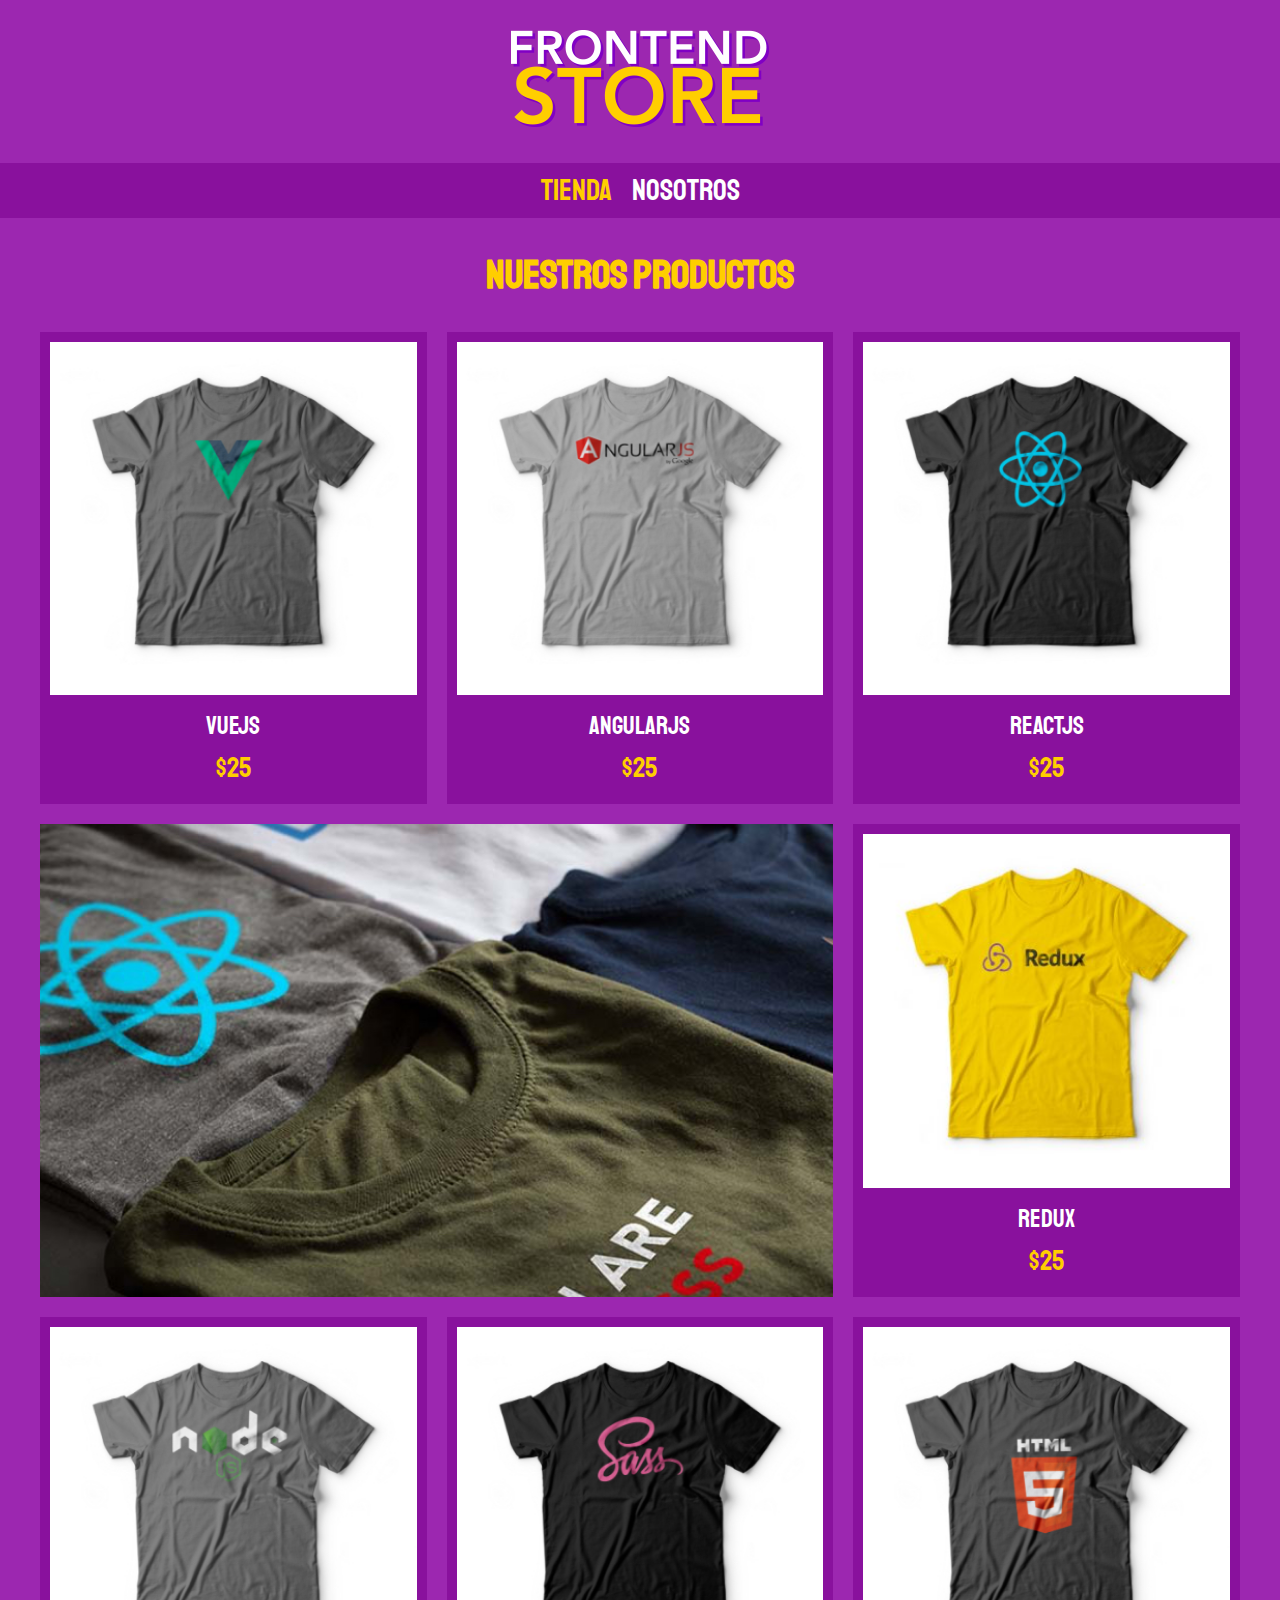
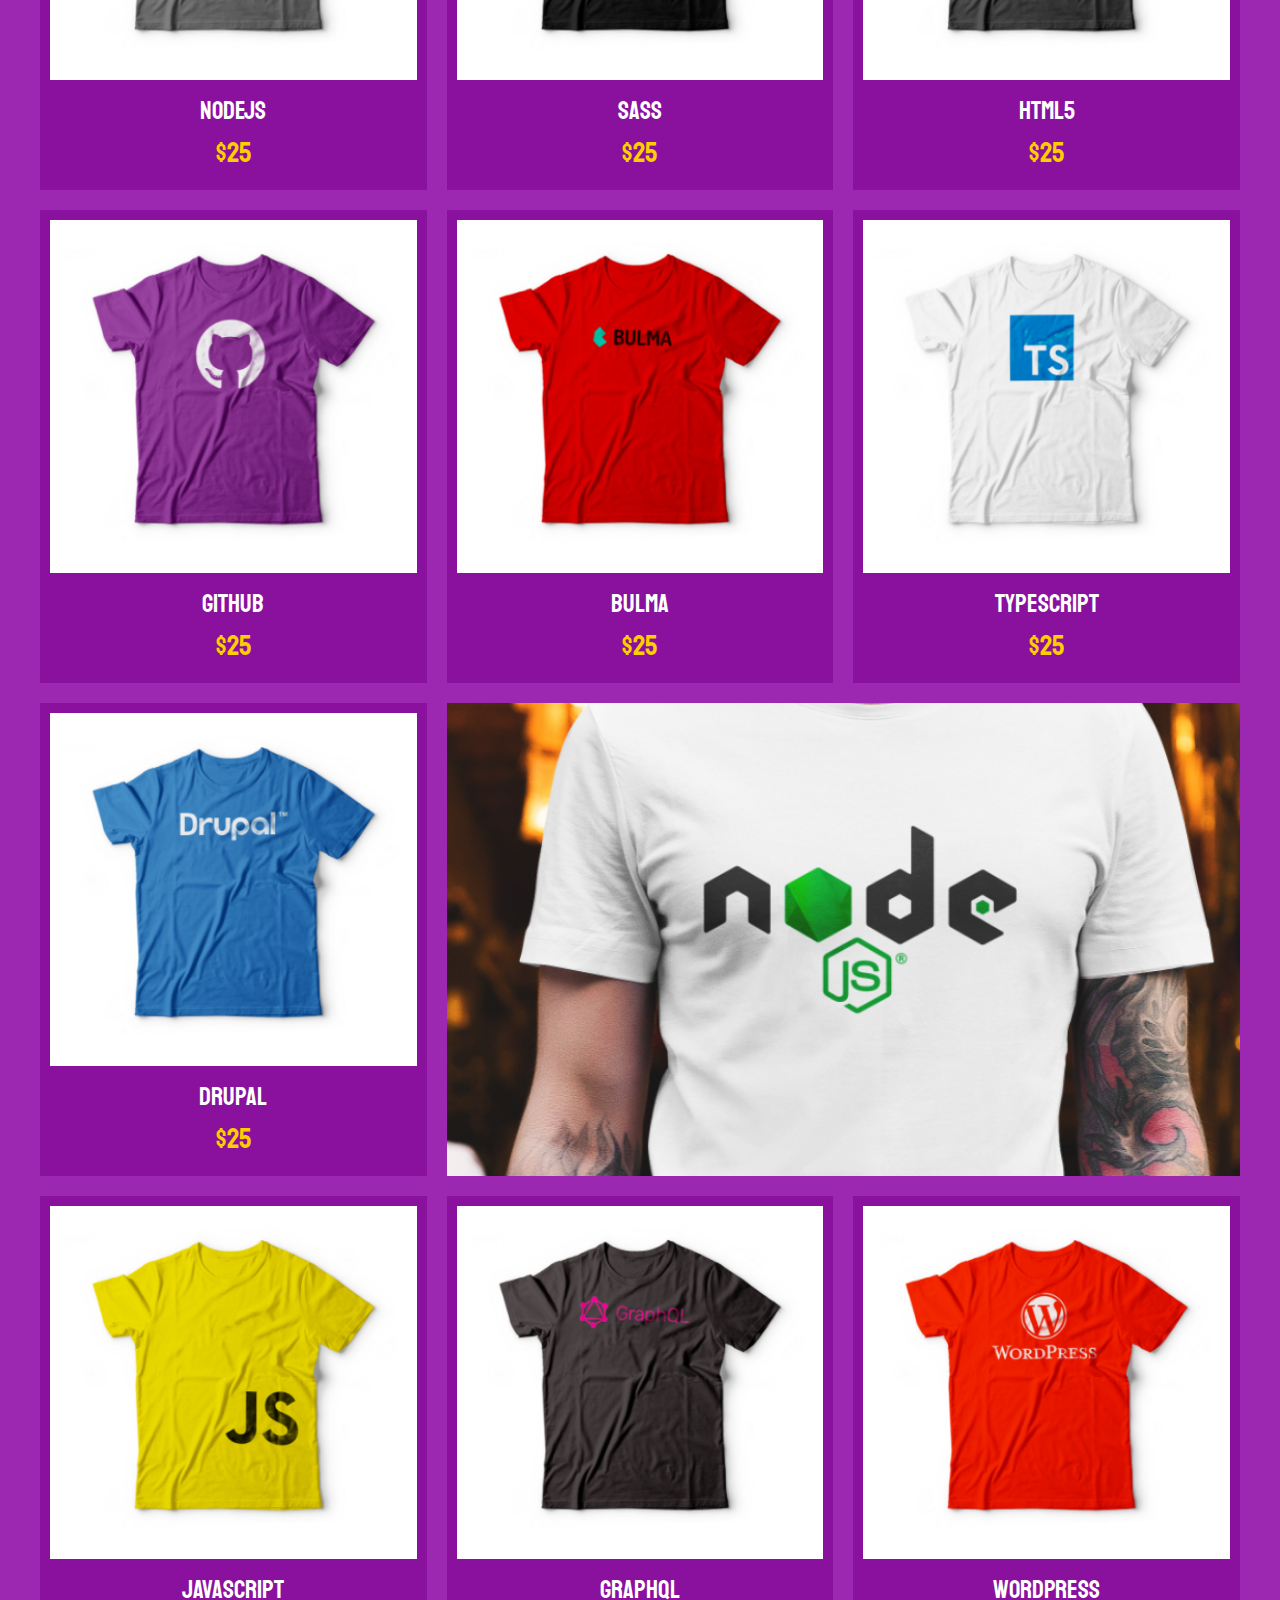
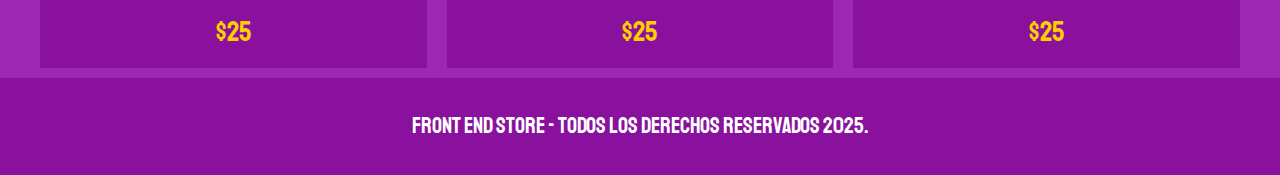
<file: index.html>
<!DOCTYPE html>
<html lang="en">
<head>
    <meta charset="UTF-8">
    <meta name="viewport" content="width=device-width, initial-scale=1.0">
    <title>FrontEnd store</title>
    <link rel="stylesheet" href="css/normalize.css">
    <link rel="preconnect" href="https://fonts.googleapis.com">
<link rel="preconnect" href="https://fonts.gstatic.com" crossorigin>
<link href="https://fonts.googleapis.com/css2?family=Source+Serif+4:ital,opsz,wght@0,8..60,200..900;1,8..60,200..900&family=Staatliches&display=swap" rel="stylesheet">
    <link rel="stylesheet" href="css/styles.css">
</head>
<body>
    <header class="header"><!--Bloque 1-->
        <a href="index.html">
            <img class="header__logo" src="img/logo.png" alt="Logotipo" > <!--Elemento del bloque-->
        </a>
    </header>
    <nav class="navegacion"><!--Bloque 2-->
        <a href="index.html" class="navegacion__enlace navegacion__enlace--activo">Tienda</a>
        <a href="nosotros.html" class="navegacion__enlace">Nosotros</a>
    </nav>

    <main class="contenedor">
        <h1>Nuestros productos</h1>
        <div class="grid">
            <div class="producto">
                <a href="producto.html">
                    
                </a>
                <img class="producto__imagen" src="img/1.jpg" alt="Imagen de camisa">
                
                <div class="producto__informacion">
                    <p class="producto__nombre">VueJS</p>
                    <p class="producto__precio">$25</p>
                </div>
            </div><!--Producto-->

            <div class="producto">
                <a href="producto.html">
                    
                </a>
                <img class="producto__imagen" src="img/2.jpg" alt="Imagen de camisa">
                
                <div class="producto__informacion">
                    <p class="producto__nombre">AngularJS</p>
                    <p class="producto__precio">$25</p>
                </div>
            </div><!--Producto-->

            <div class="producto">
                <a href="producto.html">
                    <img class="producto__imagen" src="img/3.jpg" alt="Imagen de camisa">
                </a>
                
                <div class="producto__informacion">
                    <p class="producto__nombre">ReactJS</p>
                    <p class="producto__precio">$25</p>
                </div>
            </div><!--Producto-->

            <div class="producto">
                <a href="producto.html"></a>
                <img class="producto__imagen" src="img/4.jpg" alt="Imagen de camisa">
                <div class="producto__informacion">
                    <p class="producto__nombre">Redux</p>
                    <p class="producto__precio">$25</p>
                </div>
            </div><!--Producto-->

            <div class="producto">
                <a href="producto.html"></a>
                <img class="producto__imagen" src="img/5.jpg" alt="Imagen de camisa">
                <div class="producto__informacion">
                    <p class="producto__nombre">NodeJS</p>
                    <p class="producto__precio">$25</p>
                </div>
            </div><!--Producto-->

            <div class="producto">
                <a href="producto.html"></a>
                <img class="producto__imagen" src="img/6.jpg" alt="Imagen de camisa">
                <div class="producto__informacion">
                    <p class="producto__nombre">Sass</p>
                    <p class="producto__precio">$25</p>
                </div>
            </div><!--Producto-->

            <div class="producto">
                <a href="producto.html"></a>
                <img class="producto__imagen" src="img/7.jpg" alt="Imagen de camisa">
                <div class="producto__informacion">
                    <p class="producto__nombre">HTML5</p>
                    <p class="producto__precio">$25</p>
                </div>
            </div><!--Producto-->

            <div class="producto">
                <a href="producto.html"></a>
                <img class="producto__imagen" src="img/8.jpg" alt="Imagen de camisa">
                <div class="producto__informacion">
                    <p class="producto__nombre">GitHub</p>
                    <p class="producto__precio">$25</p>
                </div>
            </div><!--Producto-->

            <div class="producto">
                <a href="producto.html"></a>
                <img class="producto__imagen" src="img/9.jpg" alt="Imagen de camisa">
                <div class="producto__informacion">
                    <p class="producto__nombre">Bulma</p>
                    <p class="producto__precio">$25</p>
                </div>
            </div><!--Producto-->

            <div class="producto">
                <a href="producto.html"></a>
                <img class="producto__imagen" src="img/10.jpg" alt="Imagen de camisa">
                <div class="producto__informacion">
                    <p class="producto__nombre">Typescript</p>
                    <p class="producto__precio">$25</p>
                </div>
            </div><!--Producto-->

            <div class="producto">
                <a href="producto.html"></a>
                <img class="producto__imagen" src="img/11.jpg" alt="Imagen de camisa">
                <div class="producto__informacion">
                    <p class="producto__nombre">Drupal</p>
                    <p class="producto__precio">$25</p>
                </div>
            </div><!--Producto-->

            <div class="producto">
                <a href="producto.html"></a>
                <img class="producto__imagen" src="img/12.jpg" alt="Imagen de camisa">
                <div class="producto__informacion">
                    <p class="producto__nombre">JavaScript</p>
                    <p class="producto__precio">$25</p>
                </div>
            </div><!--Producto-->

            <div class="producto">
                <a href="producto.html"></a>
                <img class="producto__imagen" src="img/13.jpg" alt="Imagen de camisa">
                <div class="producto__informacion">
                    <p class="producto__nombre">GraphQL</p>
                    <p class="producto__precio">$25</p>
                </div>
            </div><!--Producto-->

            <div class="producto">
                <a href="producto.html"></a>
                <img class="producto__imagen" src="img/14.jpg" alt="Imagen de camisa">
                <div class="producto__informacion">
                    <p class="producto__nombre">WordPress</p>
                    <p class="producto__precio">$25</p>
                </div>
            </div><!--Producto-->
            <div class="grafico grafico--camisas"></div>
            <div class="grafico grafico--node"></div>

        </div>

    </main>
</body>
<footer class="footer"><!--Otro bloque-->
    <p class="footer__texto">Front End Store - Todos los derechos reservados 2025.</p>
</footer>
</html>
</file>
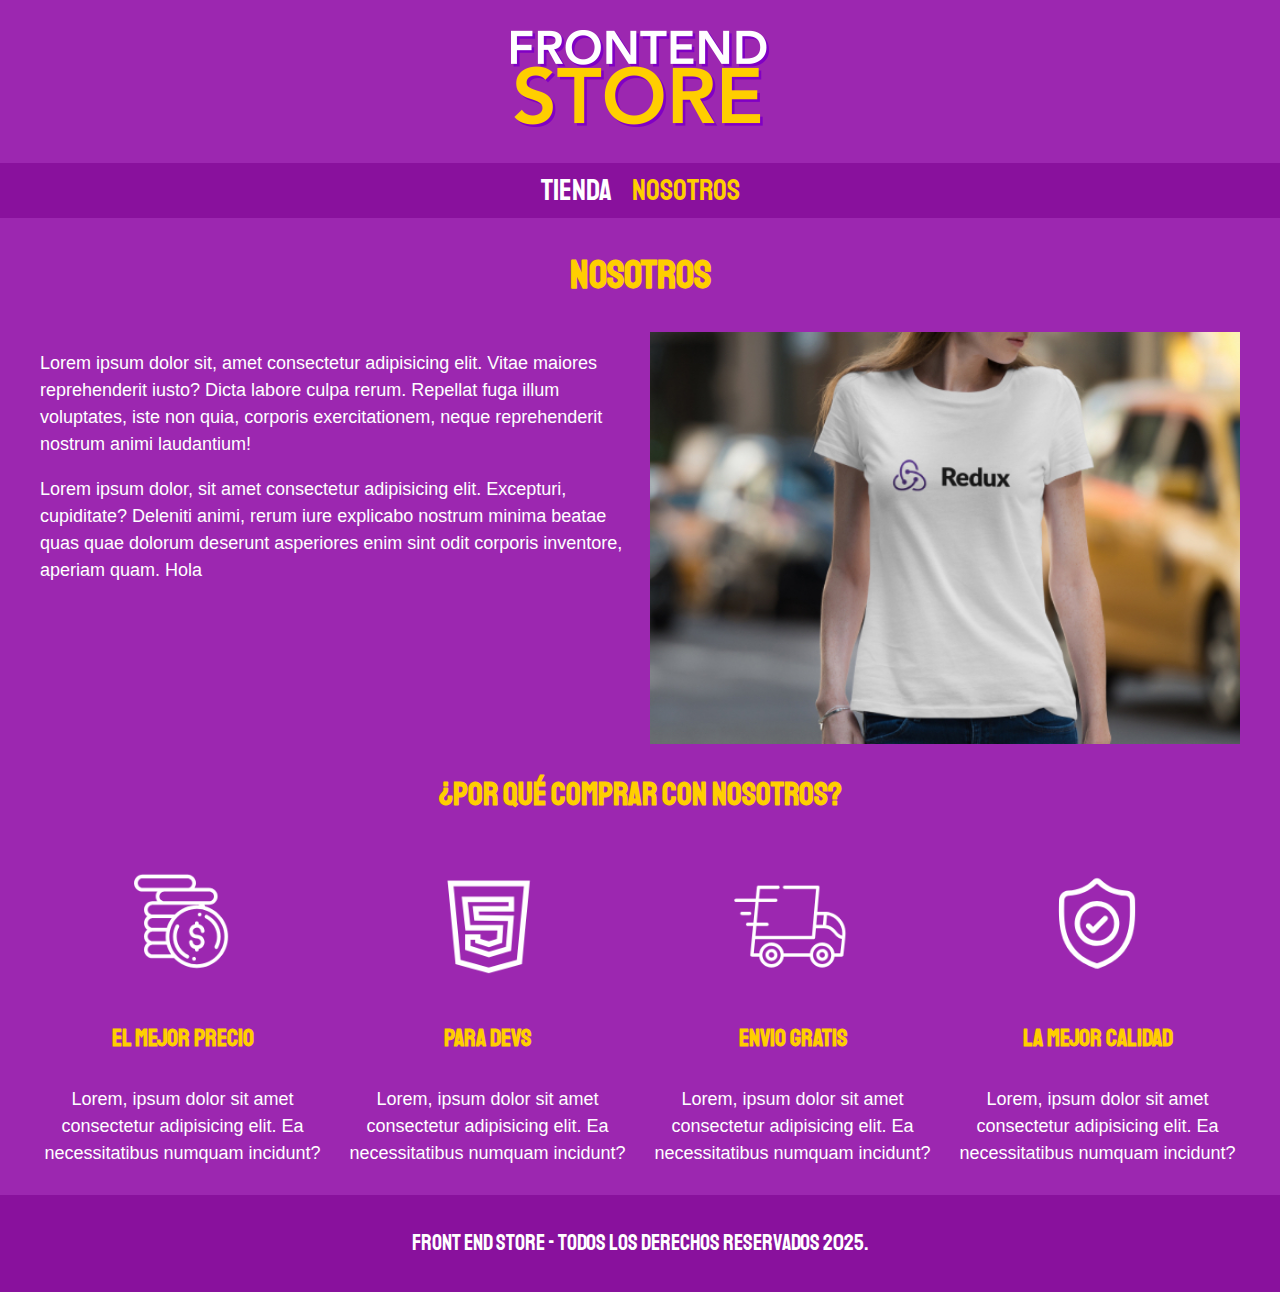
<file: nosotros.html>
<!DOCTYPE html>
<html lang="en">
<head>
    <meta charset="UTF-8">
    <meta name="viewport" content="width=device-width, initial-scale=1.0">
    <title>FrontEnd store</title>
    <link rel="stylesheet" href="css/normalize.css">
    <link rel="preconnect" href="https://fonts.googleapis.com">
<link rel="preconnect" href="https://fonts.gstatic.com" crossorigin>
<link href="https://fonts.googleapis.com/css2?family=Source+Serif+4:ital,opsz,wght@0,8..60,200..900;1,8..60,200..900&family=Staatliches&display=swap" rel="stylesheet">
    <link rel="stylesheet" href="css/styles.css">
</head>
<body>
    <header class="header"><!--Bloque 1-->
        <a href="index.html">
            <img class="header__logo" src="img/logo.png" alt="Logotipo" > <!--Elemento del bloque-->
        </a>
    </header>
    <nav class="navegacion"><!--Bloque 2-->
        <a href="index.html" class="navegacion__enlace">Tienda</a>
        <a href="nosotros.html" class="navegacion__enlace navegacion__enlace--activo">Nosotros</a>
    </nav>

    <main class="contenedor">
        <h1>Nosotros</h1>

        <div class="nosotros">
            <div class="nosotros__contenido">
                <p>Lorem ipsum dolor sit, amet consectetur adipisicing elit. Vitae maiores reprehenderit iusto? Dicta labore culpa rerum. Repellat fuga illum voluptates, iste non quia, corporis exercitationem, neque reprehenderit nostrum animi laudantium!  </p>

                <p>Lorem ipsum dolor, sit amet consectetur adipisicing elit. Excepturi, cupiditate? Deleniti animi, rerum iure explicabo nostrum minima beatae quas quae dolorum deserunt asperiores enim sint odit corporis inventore, aperiam quam. Hola</p>
             

            </div>
            <img src="img/nosotros.jpg" alt="Imagen nosotros" class="nosotros__imagen">
        </div>
    </main>

    <section class="contenedor comprar">
        <h2 class="comprar__titulo">¿Por qué comprar con nosotros?</h2>
        <div class="bloques">
            <div class="bloque">
                <img class="bloque__imagen" src="img/icono_1.png" alt="por que comprar">
                <h3 class="bloque__titulo">El mejor precio</h3>
                <p>Lorem, ipsum dolor sit amet consectetur adipisicing elit. Ea necessitatibus numquam incidunt? </p>
            </div><!--bloque-->

            <div class="bloque">
                <img class="bloque__imagen" src="img/icono_2.png" alt="por que comprar">
                <h3 class="bloque__titulo">Para devs</h3>
                <p>Lorem, ipsum dolor sit amet consectetur adipisicing elit. Ea necessitatibus numquam incidunt? </p>
            </div><!--bloque-->

            <div class="bloque">
                <img class="bloque__imagen" src="img/icono_3.png" alt="por que comprar">
                <h3 class="bloque__titulo">Envio gratis</h3>
                <p>Lorem, ipsum dolor sit amet consectetur adipisicing elit. Ea necessitatibus numquam incidunt? </p>
            </div><!--bloque-->

            <div class="bloque">
                <img class="bloque__imagen" src="img/icono_4.png" alt="por que comprar">
                <h3 class="bloque__titulo">La mejor calidad</h3>
                <p>Lorem, ipsum dolor sit amet consectetur adipisicing elit. Ea necessitatibus numquam incidunt? </p>
            </div><!--bloque-->
        </div><!--bloques-->

    </section>
    
</body>

<footer class="footer"><!--Otro bloque-->
    <p class="footer__texto">Front End Store - Todos los derechos reservados 2025.</p>
</footer>
</html>
</file>
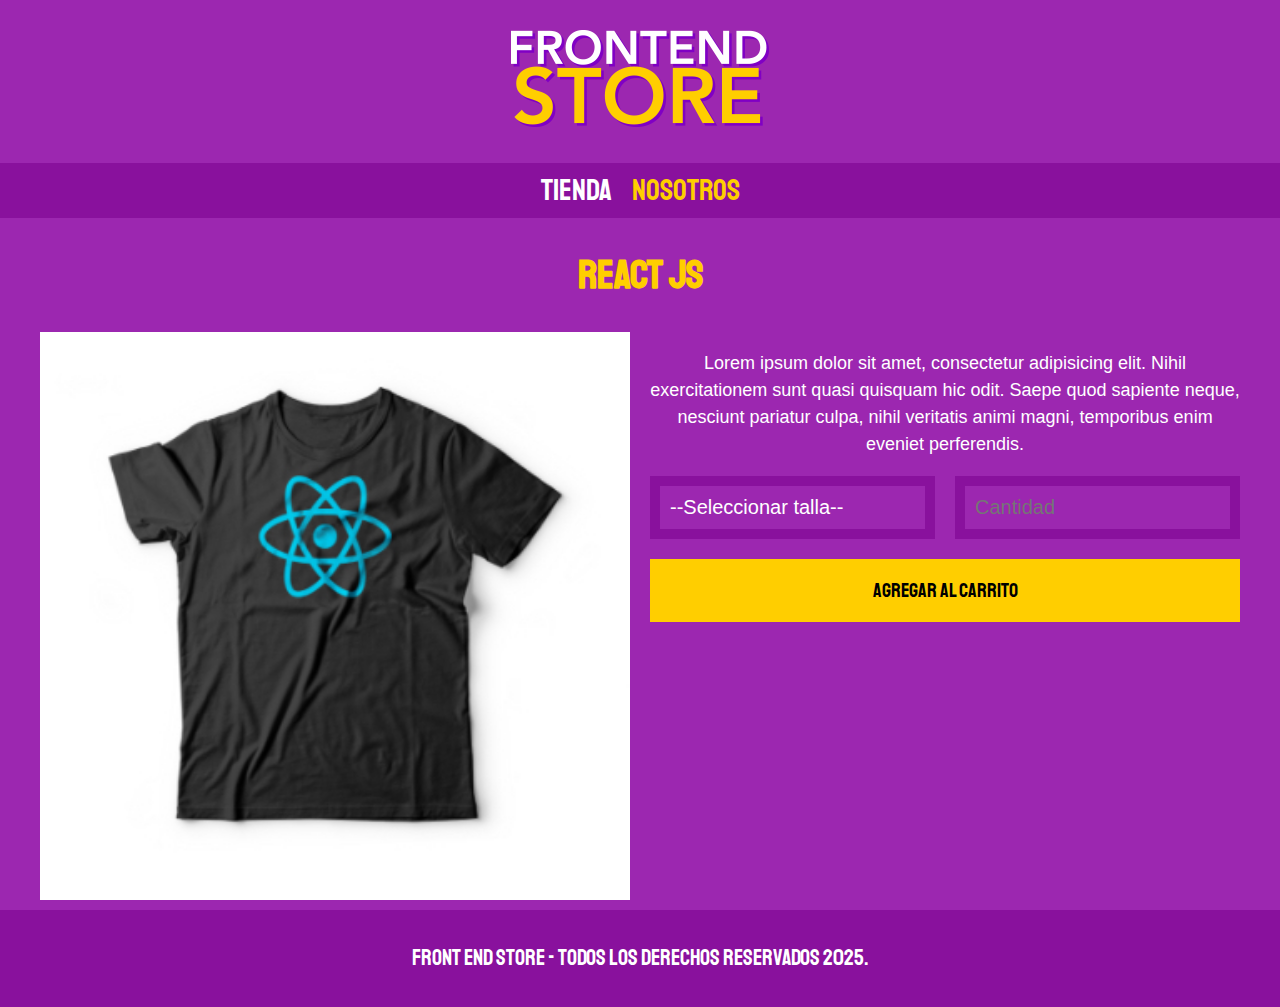
<file: producto.html>
<!DOCTYPE html>
<html lang="en">
<head>
    <meta charset="UTF-8">
    <meta name="viewport" content="width=device-width, initial-scale=1.0">
    <title>FrontEnd store</title>
    <link rel="stylesheet" href="css/normalize.css">
    <link rel="preconnect" href="https://fonts.googleapis.com">
<link rel="preconnect" href="https://fonts.gstatic.com" crossorigin>
<link href="https://fonts.googleapis.com/css2?family=Source+Serif+4:ital,opsz,wght@0,8..60,200..900;1,8..60,200..900&family=Staatliches&display=swap" rel="stylesheet">
    <link rel="stylesheet" href="css/styles.css">
</head>
<body>
    <header class="header"><!--Bloque 1-->
        <a href="index.html">
            <img class="header__logo" src="img/logo.png" alt="Logotipo" > <!--Elemento del bloque-->
        </a>
    </header>
    <nav class="navegacion"><!--Bloque 2-->
        <a href="index.html" class="navegacion__enlace">Tienda</a>
        <a href="nosotros.html" class="navegacion__enlace navegacion__enlace--activo">Nosotros</a>
    </nav>

    <main class="contenedor">
        <h1>React JS</h1>

        <div class="camisa">
            <img class="camisa__imagen" src="img/3.jpg" alt="Imagen del producto">

            <div class="camisa__contenido">
                <p>Lorem ipsum dolor sit amet, consectetur adipisicing elit. Nihil exercitationem sunt quasi quisquam hic odit. Saepe quod sapiente neque, nesciunt pariatur culpa, nihil veritatis animi magni, temporibus enim eveniet perferendis.</p>

                <form class="formulario" action="">
                    <select class="formulario__campo" id="">
                        <option value="" disabled selected>--Seleccionar talla--</option>
                        <option value="">Chica</option>
                        <option value="">Mediana</option>
                        <option value="">Grande</option>
                    </select>
                    <input class="formulario__campo" type="number" name="" id="" placeholder="Cantidad" min="1">
                    <input class="formulario__submit" type="submit" value="Agregar al carrito">
                </form>

            </div>
        </div>

    </main>
    
</body>
<footer class="footer"><!--Otro bloque-->
    <p class="footer__texto">Front End Store - Todos los derechos reservados 2025.</p>
</footer>
</html>
</file>
<file: css/styles.css>
:root{
    --primario:#9C27B0;
    --primarioOscuro:#89119D;
    --secundario:#FFCE00;
    --secundarioOscuro:rgb(233,287,2);
    --blanco:#FFF;
    --negro:#000;

    --fuente-principal:"Staatliches",cursive;
}

.fuente {
    font-family: "Source Serif 4", serif;
    font-optical-sizing: auto;
    font-weight: 400;
    font-style: normal;
}


html{
    box-sizing: border-box;
    font-size: 62.5%;
}
*,*:before,*:after{
    box-sizing: inherit;
}

/*Globales*/
body{
    font-family: "Source Serif 4", serif;
    font-optical-sizing: auto;
    font-weight: 400;
    font-style: normal;
    background-color: var(--primario);
    font-size: 1.6rem;
    line-height: 1.5;
}

p{
    font-size: 1.8rem;
    font-family: Arial, Helvetica, sans-serif;
    color: var(--blanco);
}

a{
    text-decoration: none;
}

img{
    width: 100%;
}

.contenedor{
    max-width: 120rem;
    margin:0 auto;
}

h1,h2,h3{
    text-align: center;
    color: var(--secundario);
    font-family: var(--fuente-principal);
}

h1{
    font-size: 4rem;
}

h2{
    font-size: 3.2rem;
}

h3{
    font-size: 2.4rem;
}

/*Header*/

.header{
    display: flex;
    justify-content: center;
}

.header__logo{
    margin: 3rem 0;
}

/*Navegacion*/

.navegacion{
    background-color: var(--primarioOscuro);
    padding: 0.5rem;
    display: flex;
    justify-content: center;
    gap: 2rem;
}

.navegacion__enlace{
    font-family: var(--fuente-principal);
    color: var(--blanco);
    font-size: 3rem;
}

.navegacion__enlace--activo,.navegacion__enlace:hover{
    color: var(--secundario);
}

/*Footer*/

.footer{
    background-color: var(--primarioOscuro);
    padding: 1rem 0;
    margin-top: 1rem;
}

.footer__texto{
    text-align: center;
    font-family: var(--fuente-principal);
    font-size: 2.2rem;
}
/*Grid*/
.grid{
    display: grid;
    grid-template-columns: repeat(2, minmax(0, 1fr));
    gap: 2rem;
}

@media (min-width: 768px) {
     .grid{
        grid-template-columns: repeat(3,1fr);
     }
}

/*Productos*/
.producto{
    background-color: var(--primarioOscuro);
    padding: 1rem;
}

.producto__imagen{
    width: 100%;
}

.producto__nombre{
    font-size: 2.5rem;
}

.producto__precio{
    font-size: 2.8rem;
    color: var(--secundario);
}

.producto__nombre,.producto__precio{
    font-family: var(--fuente-principal);
    margin: 1rem 0;
    text-align: center;
    line-height: 1.2;
}

/*Graficos*/
.grafico{
    min-height: 30rem;
    background-repeat: no-repeat;
    background-size: cover;
    grid-column: 1/3;
}

.grafico--camisas{
    grid-row: 2/3;
    background-image: url(../img/grafico1.jpg);
}

.grafico--node{
    background-image: url(../img/grafico2.jpg);
    grid-row: 8/9;
    background-size: cover;
    background-position: center;
    height: auto;

}

@media (min-width: 768px) {
    .grafico--node{
        grid-row: 5/6;
        grid-column: 2/4;
        background-image: url(../img/grafico2.jpg);
    }
}

/*Nosotros*/
.nosotros{
    display: grid;
    grid-template-rows: repeat(2,auto);
    column-gap: 2rem;
}

@media (min-width: 768px) {
    .nosotros{
        display: grid;
        grid-template-columns: repeat(2,1fr);
        column-gap: 2rem;
    }
}


.nosotros__imagen{
    grid-row: 1/2;
    
}

@media (min-width: 768px) {
     .nosotros__imagen{
        grid-column: 2/3;
     }
}

/*Bloques*/

.bloques{
    display: grid;
    grid-template-columns: repeat(2,1fr);
    gap: 2rem;
}

@media (min-width: 768px) {
    .bloques{
        display: grid;
        grid-template-columns: repeat(4,1fr);
        gap: 2rem;
    }
    .bloque__imagen{
        width: 70%;
    }

}

.bloque{
    text-align: center;
    
}


.bloque__titulo{
    margin: 0;
        height: 60px; /* Ajusta según necesites */
        display: flex;
        align-items: center;
        justify-content: center;
}

/*Pagina del producto*/


@media (min-width: 768px) {
    .camisa{
        display: grid;
        grid-template-columns: repeat(2,1fr);
        gap: 2rem;
    }   
}

.camisa__contenido{
    text-align: center;
}


/*Formulario*/
.formulario{
    display: grid;
    grid-template-columns: repeat(2,1fr);
    gap: 2rem;
}

.formulario__campo{
    border: 1rem solid var(--primarioOscuro); /*ancho estilo color*/
    background-color: transparent;
    color: var(--blanco);
    font-size: 2rem;
    font-family: Arial, Helvetica, sans-serif;
    padding: 1rem;
    appearance: none;
    width: 100%;
}

.formulario__submit{
    background-color: var(--secundario);
    border: none;
    font-size: 2rem;
    font-family: var(--fuente-principal);
    padding: 2rem;
    transition: background-color .3s ease;
    grid-column: 1/3;
}

.formulario__submit:hover{
    cursor: pointer;
    background-color: var(--secundarioOscuro);
}
</file>
